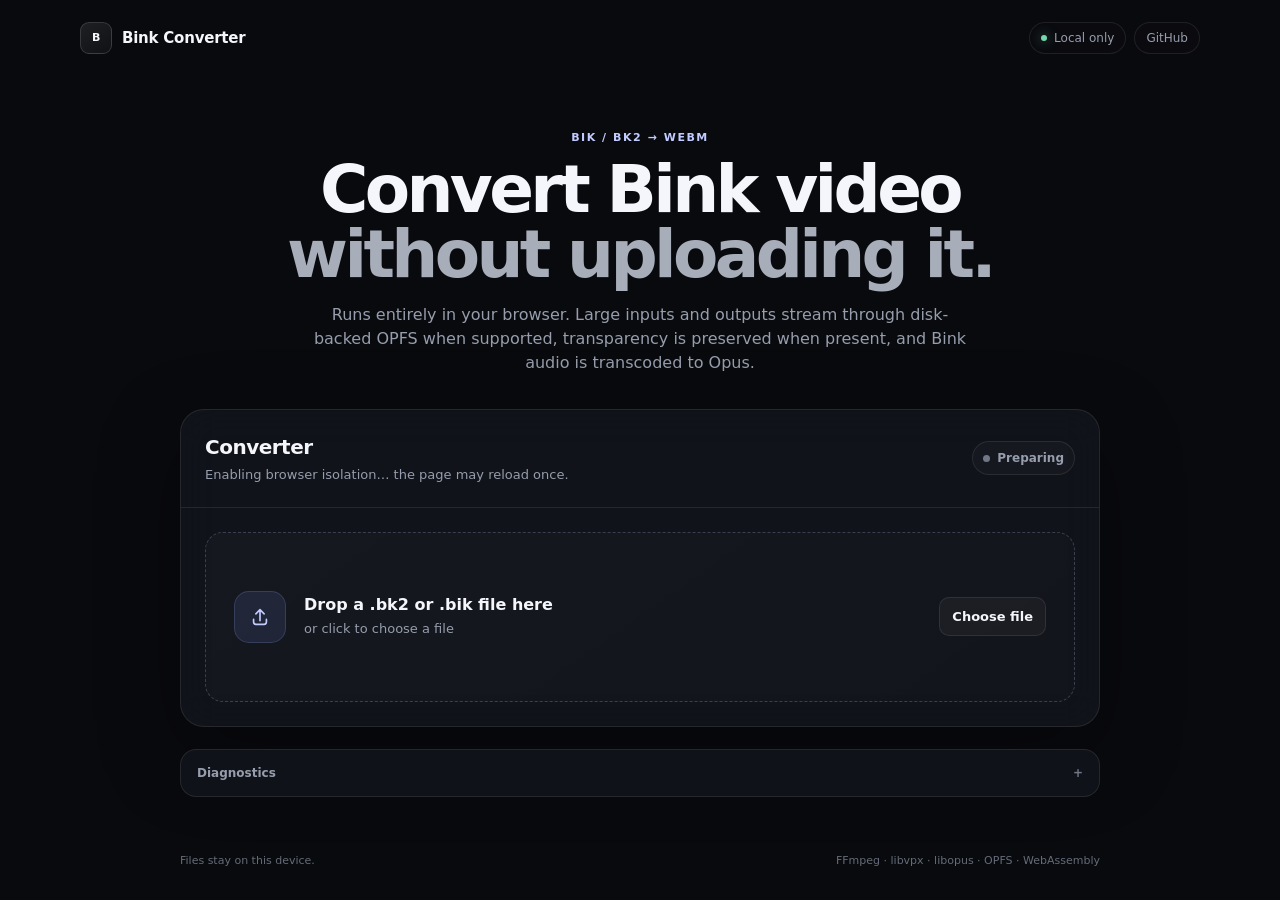
<file: index.html>
<!doctype html>
<html lang="en">
<head>
  <meta charset="utf-8">
  <meta name="viewport" content="width=device-width,initial-scale=1">
  <meta name="description" content="Convert Bink (.bik) and Bink 2 (.bk2) videos to WebM locally in your browser, with transparency and audio preservation.">
  <meta name="theme-color" content="#0a0b0f">
  <title>Bink Converter</title>
  <script src="./coi-serviceworker.js"></script>
  <link rel="stylesheet" href="./styles.css">
</head>
<body>
  <div class="backdrop" aria-hidden="true"></div>
  <header class="site-header">
    <a class="brand" href="./" aria-label="Bink Converter home"><span class="brand-mark">B</span><span>Bink Converter</span></a>
    <div class="header-badges"><span class="pill"><span class="status-dot"></span>Local only</span><a class="pill link-pill" href="https://github.com/vracton/bink2-converter" target="_blank" rel="noreferrer">GitHub</a></div>
  </header>

  <main class="page-shell">
    <section class="hero">
      <div class="eyebrow">BIK / BK2 → WebM</div>
      <h1>Convert Bink video<br><span>without uploading it.</span></h1>
      <p>Runs entirely in your browser. Large inputs and outputs stream through disk-backed OPFS when supported, transparency is preserved when present, and Bink audio is transcoded to Opus.</p>
    </section>

    <section class="app-card" aria-labelledby="converter-heading">
      <div class="card-heading"><div><h2 id="converter-heading">Converter</h2><p id="engineText">Starting decoder…</p></div><span id="engineBadge" class="engine-badge loading"><span></span>Loading</span></div>
      <div id="dropZone" class="drop-zone" tabindex="0" role="button" aria-label="Choose a Bink file">
        <input id="fileInput" type="file" accept=".bk2,.bik,video/bink" hidden>
        <div class="upload-icon" aria-hidden="true"><svg viewBox="0 0 24 24"><path d="M12 16V4m0 0L7.5 8.5M12 4l4.5 4.5M5 14.5v3A2.5 2.5 0 0 0 7.5 20h9a2.5 2.5 0 0 0 2.5-2.5v-3"/></svg></div>
        <div class="drop-copy"><strong>Drop a .bk2 or .bik file here</strong><span>or click to choose a file</span></div>
        <button id="browseButton" class="secondary-button" type="button">Choose file</button>
      </div>

      <div id="filePanel" class="file-panel hidden">
        <div class="file-summary"><div class="file-symbol">BINK</div><div class="file-title-wrap"><strong id="fileName"></strong><span id="fileSubline"></span></div><button id="replaceButton" class="ghost-button" type="button">Replace</button></div>
        <div id="metadataGrid" class="metadata-grid"></div>
        <div class="settings-section">
          <div class="section-title-row"><div><h3>Output settings</h3><p>Defaults are tuned for fast browser conversion with good visual quality.</p></div></div>
          <div class="settings-grid">
            <label class="setting-field"><span>Quality</span><select id="qualitySelect"><option value="8">Very high</option><option value="18" selected>High</option><option value="28">Standard</option><option value="36">Small file</option></select></label>
            <label class="setting-field"><span>Encoding speed</span><select id="speedSelect"><option value="8" selected>Fastest</option><option value="7">Faster</option><option value="5">Balanced</option><option value="3">Slower / smaller</option></select></label>
          </div>
          <div id="formatNote" class="format-note"></div>
        </div>
        <div id="errorBox" class="message error-message hidden" role="alert"></div>
        <div id="idleActions" class="primary-actions"><button id="convertButton" class="primary-button" type="button" disabled><svg viewBox="0 0 24 24" aria-hidden="true"><path d="M5 12h14m-5-5 5 5-5 5"/></svg>Convert to WebM</button></div>
        <div id="progressPanel" class="progress-panel hidden" aria-live="polite">
          <div class="progress-topline"><div><strong id="progressTitle">Preparing conversion…</strong><span id="progressDetail">0%</span></div><button id="cancelButton" class="ghost-button danger" type="button">Cancel</button></div>
          <div class="progress-track"><div id="progressBar" class="progress-bar"></div></div>
          <div class="progress-stats"><div><span>Elapsed</span><strong id="elapsedValue">0:00</strong></div><div><span>Speed</span><strong id="fpsValue">—</strong></div><div><span>Remaining</span><strong id="etaValue">—</strong></div><div><span>Frame</span><strong id="frameValue">0 / 0</strong></div></div>
        </div>
      </div>
    </section>

    <section id="resultCard" class="result-card hidden">
      <div class="result-heading"><div class="success-mark" aria-hidden="true"><svg viewBox="0 0 24 24"><path d="m6.5 12.5 3.5 3.5 7.5-8"/></svg></div><div><div class="eyebrow success-eyebrow">Conversion complete</div><h2 id="resultTitle">Your WebM is ready</h2><p id="resultMeta"></p></div><a id="downloadButton" class="primary-button download-button" download><svg viewBox="0 0 24 24" aria-hidden="true"><path d="M12 4v11m0 0 4-4m-4 4-4-4M5 19h14"/></svg>Download</a></div>
      <div id="previewStage" class="preview-stage"><video id="previewVideo" controls playsinline></video></div>
      <div class="result-footer"><span id="previewNote"></span><button id="convertAnotherButton" class="text-button" type="button">Convert another file</button></div>
    </section>

    <details class="diagnostics">
      <summary>Diagnostics</summary>
      <div class="diagnostics-body"><div class="diagnostic-row"><span>Browser isolation</span><strong id="isolationValue">Checking…</strong></div><div class="diagnostic-row"><span>Worker threads</span><strong id="threadValue">—</strong></div><div class="diagnostic-row"><span>File I/O</span><strong id="workerFsValue">—</strong></div><pre id="logOutput"></pre></div>
    </details>
  </main>
  <footer class="site-footer"><span>Files stay on this device.</span><span>FFmpeg · libvpx · libopus · OPFS · WebAssembly</span></footer>
  <script src="./app.js?v=20261121-vp8-decoderfix1" defer></script>
</body>
</html>
</file>
<file: styles.css>
:root{color-scheme:dark;--bg:#090a0e;--panel:rgba(18,20,27,.9);--soft:#0e1016;--line:rgba(255,255,255,.09);--line2:rgba(255,255,255,.15);--text:#f4f6fb;--muted:#969dac;--muted2:#707786;--accent:#9cafff;--accent2:#c2ccff;--accentbg:rgba(125,151,255,.12);--success:#74d8ae;--successbg:rgba(116,216,174,.11);--danger:#ff8f99;--dangerbg:rgba(255,108,121,.1);--shadow:0 28px 80px rgba(0,0,0,.34)}*{box-sizing:border-box}html{min-height:100%;background:var(--bg)}body{margin:0;min-height:100vh;color:var(--text);background:var(--bg);font:15px/1.5 Inter,ui-sans-serif,system-ui,-apple-system,BlinkMacSystemFont,"Segoe UI",sans-serif;-webkit-font-smoothing:antialiased}button,select,input{font:inherit}button,a{-webkit-tap-highlight-color:transparent}button:focus-visible,select:focus-visible,.drop-zone:focus-visible,a:focus-visible{outline:2px solid var(--accent);outline-offset:3px}.hidden{display:none!important}.backdrop{position:fixed;inset:0;pointer-events:none;z-index:-1;background:radial-gradient(900px 520px at 50% -120px,rgba(118,139,255,.17),transparent 66%),radial-gradient(650px 420px at 9% 34%,rgba(69,118,173,.07),transparent 72%),linear-gradient(rgba(255,255,255,.018) 1px,transparent 1px),linear-gradient(90deg,rgba(255,255,255,.018) 1px,transparent 1px);background-size:auto,auto,48px 48px,48px 48px;mask-image:linear-gradient(to bottom,#000 0%,rgba(0,0,0,.48) 56%,transparent 100%)}.site-header{width:min(1120px,calc(100% - 40px));margin:auto;height:76px;display:flex;align-items:center;justify-content:space-between}.brand{display:inline-flex;gap:10px;align-items:center;color:var(--text);font-weight:700;letter-spacing:-.015em;text-decoration:none}.brand-mark{width:32px;height:32px;display:grid;place-items:center;border:1px solid var(--line2);border-radius:9px;background:linear-gradient(145deg,rgba(255,255,255,.09),rgba(255,255,255,.03));font-size:11px}.header-badges{display:flex;gap:8px}.pill{min-height:32px;display:inline-flex;align-items:center;gap:7px;padding:0 11px;border:1px solid var(--line);border-radius:999px;background:rgba(11,12,17,.55);color:var(--muted);font-size:12px;text-decoration:none}.link-pill:hover{border-color:var(--line2);color:var(--text)}.status-dot{width:6px;height:6px;border-radius:50%;background:var(--success);box-shadow:0 0 12px rgba(116,216,174,.6)}.page-shell{width:min(920px,calc(100% - 32px));margin:54px auto 56px}.hero{max-width:760px;margin:0 auto 34px;text-align:center}.eyebrow{color:var(--accent2);text-transform:uppercase;letter-spacing:.14em;font-size:11px;font-weight:800}.hero h1{margin:10px 0 16px;font-size:clamp(40px,7vw,66px);line-height:.99;letter-spacing:-.055em;font-weight:740}.hero h1 span{color:#a8adba}.hero p{max-width:670px;margin:auto;color:var(--muted);font-size:16px}.app-card,.result-card,.diagnostics{border:1px solid var(--line);background:var(--panel);backdrop-filter:blur(20px);box-shadow:var(--shadow)}.app-card,.result-card{border-radius:24px;overflow:hidden}.card-heading{display:flex;align-items:center;justify-content:space-between;gap:16px;padding:22px 24px;border-bottom:1px solid var(--line)}.card-heading h2,.result-heading h2{margin:0;font-size:20px;letter-spacing:-.025em}.card-heading p,.result-heading p{margin:3px 0 0;color:var(--muted);font-size:13px}.engine-badge{display:inline-flex;align-items:center;gap:7px;flex:none;padding:7px 10px;border:1px solid var(--line);border-radius:999px;color:var(--muted);background:rgba(255,255,255,.025);font-size:12px;font-weight:650}.engine-badge span{width:7px;height:7px;border-radius:50%;background:var(--muted2)}.engine-badge.ready{color:var(--success);border-color:rgba(116,216,174,.22);background:var(--successbg)}.engine-badge.ready span{background:var(--success);box-shadow:0 0 10px rgba(116,216,174,.5)}.engine-badge.error{color:var(--danger);border-color:rgba(255,143,153,.23);background:var(--dangerbg)}.engine-badge.error span{background:var(--danger)}.engine-badge.loading span{animation:pulse 1.2s infinite ease-in-out}@keyframes pulse{50%{opacity:.25;transform:scale(.8)}}.drop-zone{margin:24px;min-height:170px;display:flex;align-items:center;gap:18px;padding:28px;border:1px dashed rgba(172,183,219,.26);border-radius:18px;background:linear-gradient(145deg,rgba(255,255,255,.025),rgba(255,255,255,.012));cursor:pointer;transition:.16s}.drop-zone:hover,.drop-zone.dragging{border-color:rgba(156,175,255,.62);background:var(--accentbg)}.drop-zone.dragging{transform:scale(1.006)}.upload-icon{width:52px;height:52px;display:grid;place-items:center;flex:none;border-radius:15px;color:var(--accent2);background:var(--accentbg);border:1px solid rgba(156,175,255,.18)}.upload-icon svg,.primary-button svg,.success-mark svg{width:22px;fill:none;stroke:currentColor;stroke-width:1.8;stroke-linecap:round;stroke-linejoin:round}.drop-copy{min-width:0;flex:1}.drop-copy strong{display:block;font-size:16px}.drop-copy span{color:var(--muted);font-size:13px}.secondary-button,.ghost-button,.text-button,.primary-button{border:0;cursor:pointer;transition:.12s}.secondary-button:active,.ghost-button:active,.primary-button:active{transform:translateY(1px)}.secondary-button,.ghost-button{border:1px solid var(--line);border-radius:10px;background:rgba(255,255,255,.04);color:var(--text);padding:9px 12px;font-size:13px;font-weight:650}.secondary-button:hover,.ghost-button:hover{border-color:var(--line2);background:rgba(255,255,255,.065)}.ghost-button.danger{color:var(--danger)}.text-button{background:transparent;color:var(--muted);padding:5px 0}.text-button:hover{color:var(--text)}.file-panel{border-top:1px solid var(--line)}.file-summary{display:flex;align-items:center;gap:13px;padding:20px 24px}.file-symbol{width:42px;height:42px;display:grid;place-items:center;flex:none;border-radius:11px;background:rgba(156,175,255,.1);border:1px solid rgba(156,175,255,.16);color:var(--accent2);font-size:10px;font-weight:800;letter-spacing:.05em}.file-title-wrap{min-width:0;flex:1}.file-title-wrap strong{display:block;overflow:hidden;text-overflow:ellipsis;white-space:nowrap}.file-title-wrap span{display:block;color:var(--muted);font-size:12px;margin-top:2px}.metadata-grid{display:grid;grid-template-columns:repeat(4,1fr);border-top:1px solid var(--line);border-bottom:1px solid var(--line)}.metadata-item{min-width:0;padding:16px 18px;border-right:1px solid var(--line)}.metadata-item:nth-child(4n){border-right:0}.metadata-item:nth-child(n+5){border-top:1px solid var(--line)}.metadata-item span{display:block;color:var(--muted2);font-size:10px;font-weight:750;text-transform:uppercase;letter-spacing:.08em}.metadata-item strong{display:block;margin-top:3px;font-size:13px;white-space:nowrap;overflow:hidden;text-overflow:ellipsis}.settings-section{padding:22px 24px;border-bottom:1px solid var(--line)}.section-title-row h3{margin:0;font-size:14px}.section-title-row p{margin:2px 0 0;color:var(--muted);font-size:12px}.settings-grid{display:grid;grid-template-columns:1fr 1fr;gap:12px;margin-top:16px}.setting-field{display:grid;gap:7px;color:var(--muted);font-size:11px;font-weight:700}.setting-field select{width:100%;color:var(--text);border:1px solid var(--line);border-radius:11px;padding:11px 12px;background:var(--soft)}.format-note{margin-top:13px;color:var(--muted);font-size:12px}.format-note strong{color:var(--text)}.message{margin:18px 24px 0;border-radius:12px;padding:12px 14px;font-size:13px}.error-message{color:#ffc0c6;background:var(--dangerbg);border:1px solid rgba(255,143,153,.18);white-space:pre-wrap}.primary-actions{padding:20px 24px 24px}.primary-button{display:inline-flex;align-items:center;justify-content:center;gap:9px;min-height:46px;padding:0 17px;border-radius:12px;color:#10131c;background:linear-gradient(180deg,#b9c5ff,#94a9ff);font-weight:800;text-decoration:none;box-shadow:inset 0 1px rgba(255,255,255,.36),0 8px 26px rgba(95,116,210,.16)}.primary-button:hover{background:linear-gradient(180deg,#c6d0ff,#a4b5ff)}.primary-button:disabled{cursor:not-allowed;opacity:.38;box-shadow:none}.primary-actions .primary-button{width:100%}.progress-panel{padding:22px 24px 24px}.progress-topline{display:flex;align-items:center;justify-content:space-between;gap:16px}.progress-topline strong{display:block}.progress-topline span{display:block;margin-top:2px;color:var(--muted);font-size:12px}.progress-track{height:8px;margin-top:18px;overflow:hidden;border-radius:999px;background:#08090d;border:1px solid rgba(255,255,255,.04)}.progress-bar{height:100%;width:0;border-radius:inherit;background:linear-gradient(90deg,#849cff,#b8c5ff);box-shadow:0 0 20px rgba(132,156,255,.35);transition:width .14s linear}.progress-stats{display:grid;grid-template-columns:repeat(4,1fr);gap:10px;margin-top:17px}.progress-stats div{padding:11px 12px;border:1px solid var(--line);border-radius:11px;background:rgba(0,0,0,.13)}.progress-stats span{display:block;color:var(--muted2);font-size:10px;text-transform:uppercase;letter-spacing:.07em;font-weight:750}.progress-stats strong{display:block;margin-top:2px;font-size:13px}.result-card{margin-top:22px}.result-heading{display:flex;align-items:center;gap:14px;padding:22px 24px;border-bottom:1px solid var(--line)}.success-mark{width:42px;height:42px;display:grid;place-items:center;border-radius:13px;color:var(--success);background:var(--successbg);border:1px solid rgba(116,216,174,.17);flex:none}.result-heading>div:nth-child(2){min-width:0;flex:1}.success-eyebrow{color:var(--success)}.download-button{flex:none}.preview-stage{min-height:260px;display:grid;place-items:center;padding:18px;background:#0a0b0f}.preview-stage.alpha{background-color:#bfc2c8;background-image:linear-gradient(45deg,#969aa3 25%,transparent 25%),linear-gradient(-45deg,#969aa3 25%,transparent 25%),linear-gradient(45deg,transparent 75%,#969aa3 75%),linear-gradient(-45deg,transparent 75%,#969aa3 75%);background-size:28px 28px;background-position:0 0,0 14px,14px -14px,-14px 0}.preview-stage video{display:block;max-width:100%;max-height:68vh;border-radius:8px;background:transparent}.result-footer{display:flex;align-items:center;justify-content:space-between;gap:18px;padding:14px 24px;color:var(--muted);font-size:12px}.diagnostics{margin-top:22px;border-radius:16px;overflow:hidden;box-shadow:none}.diagnostics summary{cursor:pointer;list-style:none;padding:14px 16px;color:var(--muted);font-size:12px;font-weight:650}.diagnostics summary::-webkit-details-marker{display:none}.diagnostics summary:after{content:"+";float:right;color:var(--muted2)}.diagnostics[open] summary:after{content:"−"}.diagnostics-body{padding:0 16px 16px}.diagnostic-row{display:flex;justify-content:space-between;gap:20px;padding:8px 0;border-top:1px solid var(--line);font-size:11px;color:var(--muted)}.diagnostic-row strong{color:var(--text)}#logOutput{max-height:180px;overflow:auto;margin:12px 0 0;padding:12px;border-radius:10px;background:#08090d;border:1px solid var(--line);color:#7f8798;font:11px/1.45 ui-monospace,SFMono-Regular,Menlo,Consolas,monospace;white-space:pre-wrap}.site-footer{width:min(920px,calc(100% - 32px));margin:0 auto 28px;display:flex;justify-content:space-between;gap:20px;color:#656b78;font-size:11px}@media(max-width:720px){.site-header{width:min(100% - 28px,920px);height:66px}.header-badges .pill:first-child{display:none}.page-shell{width:min(100% - 20px,920px);margin-top:34px}.hero{margin-bottom:26px}.hero h1{font-size:clamp(38px,12vw,56px)}.drop-zone{margin:16px;padding:22px 18px;min-height:185px;flex-direction:column;text-align:center}.drop-copy{flex:0}.secondary-button{width:100%}.file-summary,.settings-section,.primary-actions,.progress-panel,.card-heading,.result-heading{padding-left:18px;padding-right:18px}.metadata-grid{grid-template-columns:repeat(2,1fr)}.metadata-item:nth-child(2n){border-right:0}.metadata-item:nth-child(n+3){border-top:1px solid var(--line)}.settings-grid{grid-template-columns:1fr}.progress-stats{grid-template-columns:repeat(2,1fr)}.result-heading{align-items:flex-start;flex-wrap:wrap}.download-button{width:100%;order:3}.result-footer{align-items:flex-start;flex-direction:column;padding:14px 18px}.site-footer{width:calc(100% - 28px);flex-direction:column;gap:4px}}
</file>
